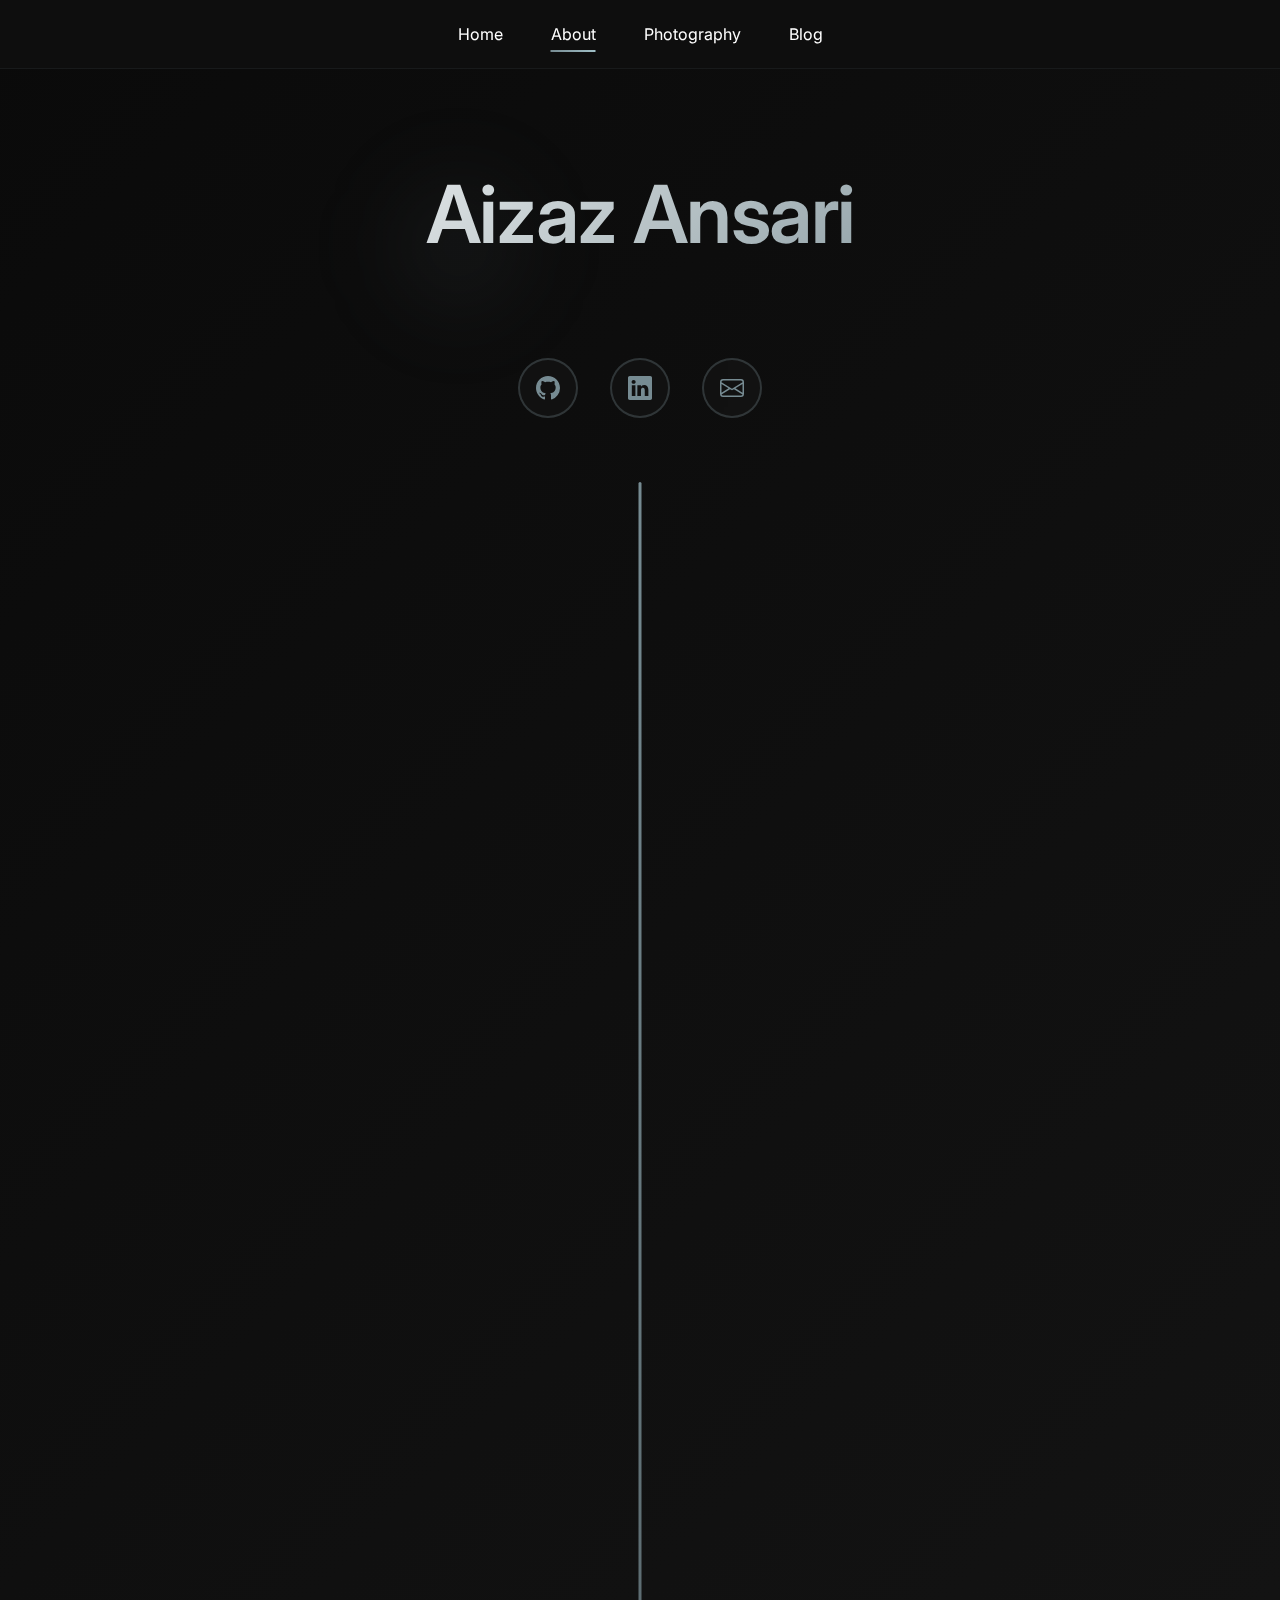
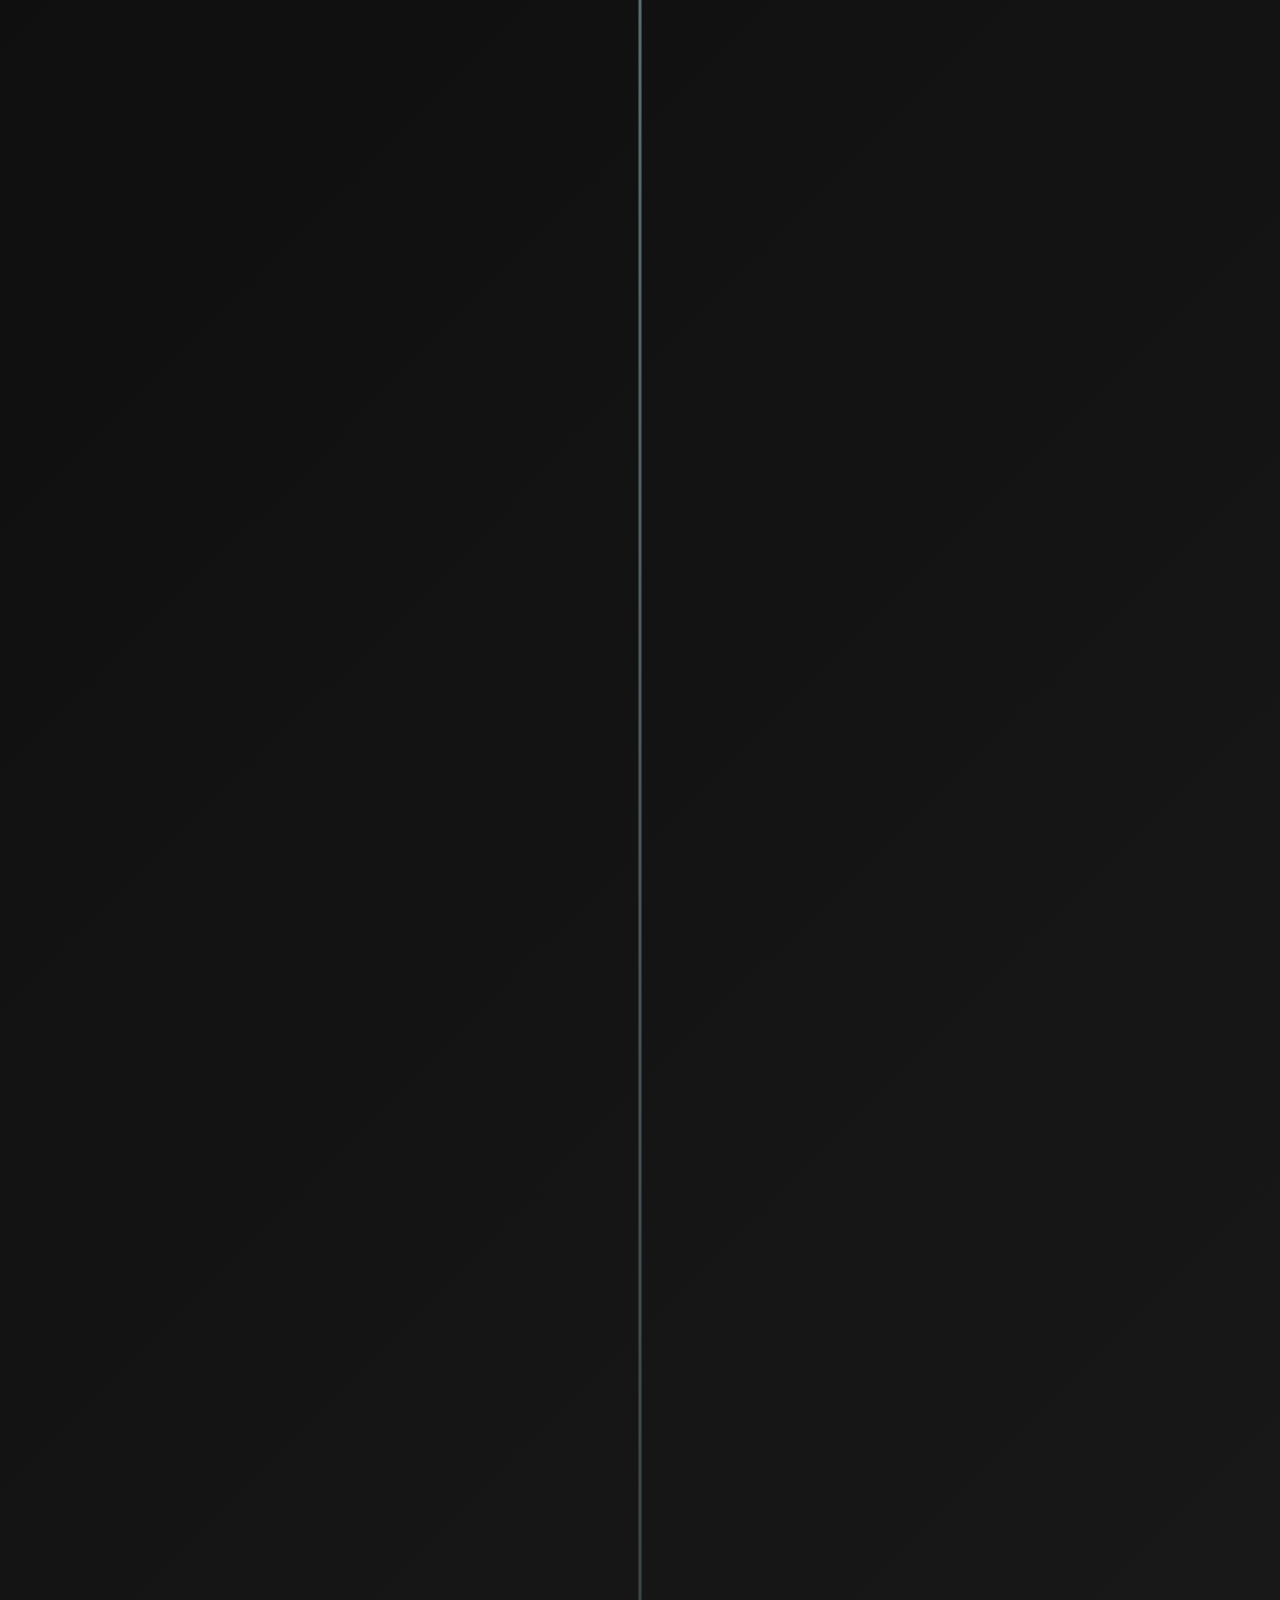
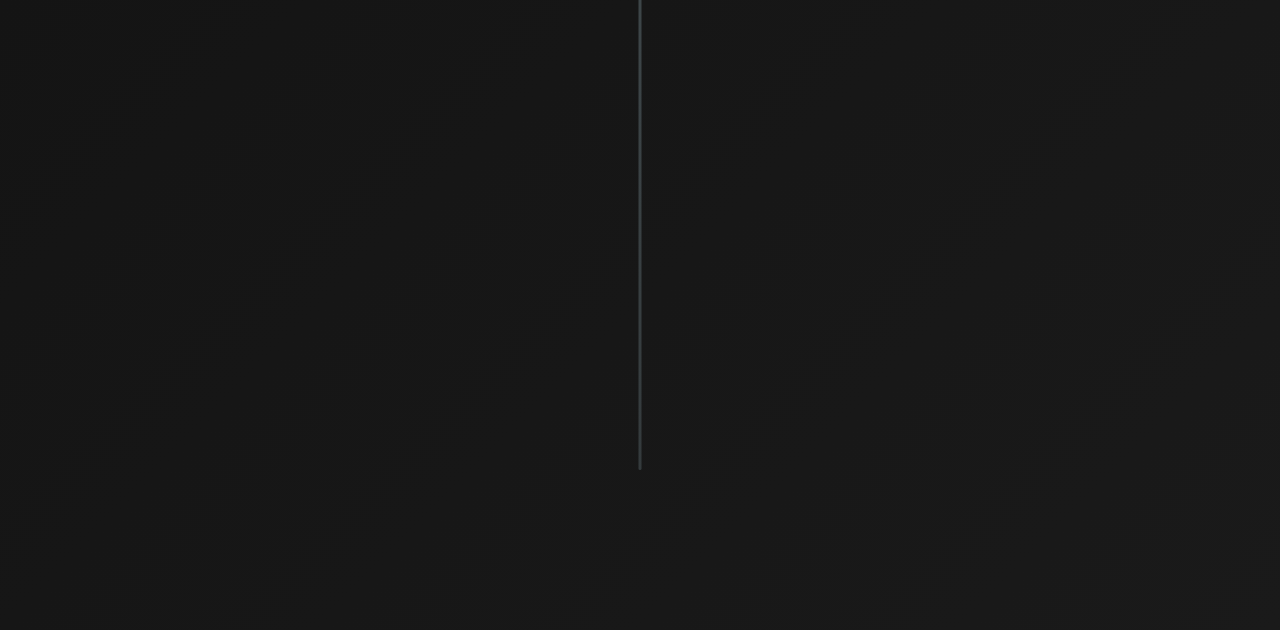
<file: about.html>
<!DOCTYPE html>
<html lang="en">
<head>
  <script async src="https://www.googletagmanager.com/gtag/js?id=G-JJVMK07SL3"></script>
  <script>
    window.dataLayer = window.dataLayer || [];
    function gtag(){dataLayer.push(arguments);}
    gtag('js', new Date());

    gtag('config', 'G-JJVMK07SL3');
  </script>
  <link rel="icon" type="image/png" href="assets/favicon.png">
  <meta charset="UTF-8" />
  <meta name="viewport" content="width=device-width, initial-scale=1.0" />
  <title>About Me - Aizaz Ansari</title>
  <link href="https://fonts.googleapis.com/css2?family=Inter:wght@300;400;500;600&display=swap" rel="stylesheet">
  <style>
    * {
      box-sizing: border-box;
    }

    body {
      margin: 0;
      padding: 0;
      font-family: 'Inter', sans-serif;
      background: linear-gradient(135deg, #0a0a0a 0%, #1a1a1a 100%);
      color: #e0e0e0;
      overflow-x: hidden;
    }

    a {
      color: #768B92;
      text-decoration: none;
      transition: all 0.3s ease;
    }

    a:hover {
      color: #a0bfc7;
      transform: translateY(-1px);
    }

    header {
      display: flex;
      justify-content: center;
      padding: 1.5rem 0;
      background: rgba(15, 15, 15, 0.95);
      backdrop-filter: blur(10px);
      position: sticky;
      top: 0;
      z-index: 100;
      border-bottom: 1px solid rgba(118, 139, 146, 0.1);
    }

    header nav {
      display: flex;
      justify-content: center;
      width: 100%;
    }

    header nav a {
      margin: 0 1.5rem;
      color: white;
      font-weight: 400;
      font-size: 1rem;
      position: relative;
    }

    header nav a::after {
      content: '';
      position: absolute;
      bottom: -8px;
      left: 50%;
      transform: translateX(-50%);
      width: 0;
      height: 2px;
      background: linear-gradient(90deg, #768B92, #a0bfc7);
      transition: width 0.3s ease;
    }

    header nav a:hover::after,
    header nav a.active::after {
      width: 100%;
    }

    .about-container {
      padding: 6rem 2rem;
      max-width: 1000px;
      margin: 0 auto;
      position: relative;
    }

    .hero-section {
      text-align: center;
      margin-bottom: 6rem;
      position: relative;
    }

    .hero-section::before {
      content: '';
      position: absolute;
      top: -20%;
      left: 20%;
      width: 200px;
      height: 200px;
      background: radial-gradient(circle, rgba(118, 139, 146, 0.1) 0%, transparent 70%);
      border-radius: 50%;
      filter: blur(40px);
      animation: float 6s ease-in-out infinite;
    }

    @keyframes float {
      0%, 100% { transform: translateY(0px) scale(1); }
      50% { transform: translateY(-20px) scale(1.05); }
    }

    .hero-section h1 {
      font-size: clamp(3rem, 8vw, 5rem);
      font-weight: 600;
      margin: 0;
      background: linear-gradient(135deg, #ffffff 0%, #768B92 100%);
      -webkit-background-clip: text;
      -webkit-text-fill-color: transparent;
      background-clip: text;
      letter-spacing: -0.02em;
      position: relative;
      z-index: 1;
    }

    .hero-subtitle {
      font-size: 1.2rem;
      color: #a0a0a0;
      margin-top: 1rem;
      font-weight: 300;
      opacity: 0;
      animation: fadeInUp 1s ease-out 0.5s forwards;
    }

    @keyframes fadeInUp {
      from {
        opacity: 0;
        transform: translateY(30px);
      }
      to {
        opacity: 1;
        transform: translateY(0);
      }
    }

    .timeline {
      position: relative;
      margin: 4rem 0;
    }

    .timeline::before {
      content: "";
      position: absolute;
      top: 0;
      left: 50%;
      transform: translateX(-50%);
      width: 3px;
      height: 100%;
      background: linear-gradient(180deg, #768B92 0%, rgba(118, 139, 146, 0.3) 100%);
      border-radius: 2px;
    }

    .timeline-entry {
      display: flex;
      justify-content: space-between;
      align-items: flex-start;
      margin: 4rem 0;
      position: relative;
      flex-wrap: wrap;
      opacity: 0;
      transform: translateY(50px);
      animation: slideInUp 0.8s ease-out forwards;
    }

    .timeline-entry:nth-child(2) { animation-delay: 0.2s; }
    .timeline-entry:nth-child(3) { animation-delay: 0.4s; }
    .timeline-entry:nth-child(4) { animation-delay: 0.6s; }
    .timeline-entry:nth-child(5) { animation-delay: 0.8s; }
    .timeline-entry:nth-child(6) { animation-delay: 1.0s; }
    .timeline-entry:nth-child(7) { animation-delay: 1.2s; }
    .timeline-entry:nth-child(8) { animation-delay: 1.4s; }

    @keyframes slideInUp {
      to {
        opacity: 1;
        transform: translateY(0);
      }
    }

    .timeline-entry .content {
      width: 42%;
      font-weight: 300;
      font-size: 1rem;
      line-height: 1.6;
      background: rgba(255, 255, 255, 0.02);
      padding: 2rem;
      border-radius: 12px;
      border: 1px solid rgba(118, 139, 146, 0.1);
      backdrop-filter: blur(10px);
      transition: all 0.3s ease;
      position: relative;
    }

    .timeline-entry .content:hover {
      transform: translateY(-5px);
      background: rgba(255, 255, 255, 0.04);
      border-color: rgba(118, 139, 146, 0.2);
      box-shadow: 0 20px 40px rgba(0, 0, 0, 0.3);
    }

    .company-header {
      display: flex;
      align-items: center;
      gap: 1rem;
      margin-bottom: 1rem;
      padding-bottom: 1rem;
      border-bottom: 1px solid rgba(118, 139, 146, 0.1);
    }

    .company-logo {
      width: 40px;
      height: 40px;
      background: rgba(118, 139, 146, 0.1);
      border: 2px solid rgba(118, 139, 146, 0.2);
      border-radius: 8px;
      display: flex;
      align-items: center;
      justify-content: center;
      font-size: 1.2rem;
      font-weight: 600;
      color: #768B92;
      transition: all 0.3s ease;
      overflow: hidden;
    }

    .company-logo img {
      width: 100%;
      height: 100%;
      object-fit: cover;
      border-radius: 6px;
    }

    .company-info h4 {
      margin: 0;
      font-size: 0.95rem;
      color: #768B92;
      font-weight: 500;
      letter-spacing: 0.5px;
    }

    .timeline-entry .content h3 {
      margin: 0 0 0.5rem 0;
      font-size: 1.3rem;
      font-weight: 500;
      color: #ffffff;
      background: linear-gradient(135deg, #ffffff 0%, #768B92 100%);
      -webkit-background-clip: text;
      -webkit-text-fill-color: transparent;
      background-clip: text;
    }

    .timeline-entry .content .date {
      color: #768B92;
      font-weight: 400;
      font-size: 0.95rem;
      margin-bottom: 1rem;
      display: block;
    }

    .timeline-entry .content p {
      margin: 0 0 1rem 0;
      color: #c0c0c0;
      line-height: 1.6;
    }

    .timeline-entry .content p:last-of-type {
      margin-bottom: 1.5rem;
    }

    /* Skills Pills Styles */
    .skills-container {
      margin-top: 1.5rem;
    }

    .skills-pills {
      display: flex;
      flex-wrap: wrap;
      gap: 0.5rem;
    }

    .skill-pill {
      background: rgba(118, 139, 146, 0.15);
      color: #a0bfc7;
      padding: 0.4rem 0.8rem;
      border-radius: 20px;
      font-size: 0.8rem;
      font-weight: 400;
      border: 1px solid rgba(118, 139, 146, 0.2);
      transition: all 0.3s ease;
      white-space: nowrap;
    }

    .skill-pill:hover {
      background: rgba(118, 139, 146, 0.25);
      border-color: rgba(118, 139, 146, 0.4);
      transform: translateY(-1px);
    }

    .expand-btn {
      background: rgba(118, 139, 146, 0.1);
      color: #768B92;
      padding: 0.4rem 0.8rem;
      border-radius: 20px;
      font-size: 0.8rem;
      font-weight: 500;
      border: 1px solid rgba(118, 139, 146, 0.3);
      cursor: pointer;
      transition: all 0.3s ease;
      white-space: nowrap;
      display: flex;
      align-items: center;
      gap: 0.3rem;
    }

    .expand-btn:hover {
      background: rgba(118, 139, 146, 0.2);
      border-color: rgba(118, 139, 146, 0.5);
      transform: translateY(-1px);
    }

    .expand-btn .icon {
      transition: transform 0.3s ease;
    }

    .expand-btn.expanded .icon {
      transform: rotate(180deg);
    }

    .hidden-skills {
      display: none;
      animation: fadeIn 0.3s ease-in-out;
    }

    .hidden-skills.show {
      display: contents;
    }

    @keyframes fadeIn {
      from { opacity: 0; }
      to { opacity: 1; }
    }

    .timeline-entry .bullet {
      position: absolute;
      top: 2rem;
      left: 50%;
      transform: translateX(-50%);
      width: 18px;
      height: 18px;
      border: 3px solid #768B92;
      background: linear-gradient(135deg, #0f0f0f 0%, #1a1a1a 100%);
      border-radius: 50%;
      z-index: 10;
      transition: all 0.3s ease;
      box-shadow: 0 0 20px rgba(118, 139, 146, 0.3);
    }

    .timeline-entry:hover .bullet {
      background: linear-gradient(135deg, #768B92 0%, #a0bfc7 100%);
      border-color: #a0bfc7;
      transform: translateX(-50%) scale(1.2);
      box-shadow: 0 0 30px rgba(118, 139, 146, 0.6);
    }

    .timeline-entry:hover .company-logo {
      background: rgba(118, 139, 146, 0.15);
      border-color: rgba(118, 139, 146, 0.4);
      transform: scale(1.05);
    }

    .timeline-entry:nth-child(even) {
      flex-direction: row-reverse;
    }

    .links-section {
      margin-top: 6rem;
      text-align: center;
    }

    .links-section h2 {
      font-size: 2rem;
      font-weight: 500;
      margin-bottom: 2rem;
      background: linear-gradient(135deg, #ffffff 0%, #768B92 100%);
      -webkit-background-clip: text;
      -webkit-text-fill-color: transparent;
      background-clip: text;
    }

    .links {
      display: flex;
      justify-content: center;
      gap: 2rem;
      flex-wrap: wrap;
    }

    .links a {
      display: flex;
      align-items: center;
      justify-content: center;
      width: 60px;
      height: 60px;
      border: 2px solid rgba(118, 139, 146, 0.3);
      border-radius: 50%;
      background: rgba(255, 255, 255, 0.02);
      backdrop-filter: blur(10px);
      transition: all 0.3s ease;
      position: relative;
      overflow: hidden;
    }

    .links a svg {
      width: 24px;
      height: 24px;
      fill: #768B92;
      transition: all 0.3s ease;
    }

    .links a::before {
      content: '';
      position: absolute;
      top: 0;
      left: 0;
      width: 100%;
      height: 100%;
      background: linear-gradient(45deg, transparent, rgba(118, 139, 146, 0.1), transparent);
      opacity: 0;
      transition: opacity 0.3s ease;
    }

    .links a:hover::before {
      opacity: 1;
    }

    .links a:hover {
      transform: translateY(-5px) scale(1.1);
      background: rgba(118, 139, 146, 0.1);
      border-color: rgba(118, 139, 146, 0.5);
      box-shadow: 0 15px 40px rgba(0, 0, 0, 0.3);
    }

    .links a:hover svg {
      fill: #a0bfc7;
      transform: scale(1.1);
    }

    /* GitHub specific hover color */
    .links a.github:hover {
      border-color: #6e5494;
      background: rgba(110, 84, 148, 0.1);
    }

    .links a.github:hover svg {
      fill: #6e5494;
    }

    /* LinkedIn specific hover color */
    .links a.linkedin:hover {
      border-color: #0077B5;
      background: rgba(0, 119, 181, 0.1);
    }

    .links a.linkedin:hover svg {
      fill: #0077B5;
    }

    /* Email specific hover color */
    .links a.email:hover {
      border-color: #ea4335;
      background: rgba(234, 67, 53, 0.1);
    }

    .links a.email:hover svg {
      fill: #ea4335;
    }

    /* Mobile Responsive Styles */
    @media screen and (max-width: 768px) {
      .about-container {
        padding: 4rem 1.5rem;
      }

      .hero-section {
        margin-bottom: 4rem;
      }

      .hero-section::before {
        display: none;
      }

      .timeline {
        margin: 3rem 0;
      }

      .timeline::before {
        left: 1.5rem;
        transform: none;
        width: 2px;
      }

      .timeline-entry {
        flex-direction: column !important;
        align-items: flex-start !important;
        margin: 2.5rem 0;
        padding-left: 4rem;
      }

      .timeline-entry .content {
        width: 100%;
        max-width: none;
        margin: 0;
      }

      .timeline-entry .bullet {
        left: 1.5rem;
        transform: none;
        top: 1.5rem;
        width: 14px;
        height: 14px;
        border: 2px solid #768B92;
      }

      .timeline-entry:hover .bullet {
        transform: scale(1.2);
      }

      .company-header {
        gap: 0.8rem;
      }

      .company-logo {
        width: 35px;
        height: 35px;
        font-size: 1rem;
      }

      .company-info h4 {
        font-size: 0.9rem;
      }

      .links {
        gap: 1.5rem;
      }

      .links a {
        width: 55px;
        height: 55px;
      }

      .links a svg {
        width: 22px;
        height: 22px;
      }
    }

    @media screen and (max-width: 480px) {
      header nav a {
        margin: 0 0.8rem;
        font-size: 0.9rem;
      }

      .about-container {
        padding: 3rem 1rem;
      }

      .timeline-entry .content {
        padding: 1.5rem;
      }

      .timeline-entry {
        padding-left: 3rem;
      }

      .timeline::before {
        left: 1rem;
      }

      .timeline-entry .bullet {
        left: 1rem;
      }

      .company-logo {
        width: 32px;
        height: 32px;
        font-size: 0.9rem;
      }

      .skill-pill, .expand-btn {
        font-size: 0.75rem;
        padding: 0.3rem 0.6rem;
      }

      .links a {
        width: 50px;
        height: 50px;
      }

      .links a svg {
        width: 20px;
        height: 20px;
      }
    }
  </style>
</head>
<body>
  <header>
    <nav>
      <a href="./">Home</a>
      <a href="about.html" class="active">About</a>
      <a href="photography.html">Photography</a>
      <a href="blog.html">Blog</a>
    </nav>
  </header>

  <div class="about-container">
    <div class="hero-section">
      <h1>Aizaz Ansari</h1>
    </div>

    <div class="links-section">
      <div class="links">
        <a href="https://github.com/aizazansari" target="_blank" class="github">
          <svg viewBox="0 0 16 16" xmlns="http://www.w3.org/2000/svg">
            <path d="M8 0C3.58 0 0 3.58 0 8c0 3.54 2.29 6.53 5.47 7.59.4.07.55-.17.55-.38 0-.19-.01-.82-.01-1.49-2.01.37-2.53-.49-2.69-.94-.09-.23-.48-.94-.82-1.13-.28-.15-.68-.52-.01-.53.63-.01 1.08.58 1.23.82.72 1.21 1.87.87 2.33.66.07-.52.28-.87.51-1.07-1.78-.2-3.64-.89-3.64-3.95 0-.87.31-1.59.82-2.15-.08-.2-.36-1.02.08-2.12 0 0 .67-.21 2.2.82.64-.18 1.32-.27 2-.27.68 0 1.36.09 2 .27 1.53-1.04 2.2-.82 2.2-.82.44 1.1.16 1.92.08 2.12.51.56.82 1.27.82 2.15 0 3.07-1.87 3.75-3.65 3.95.29.25.54.73.54 1.48 0 1.07-.01 1.93-.01 2.2 0 .21.15.46.55.38A8.013 8.013 0 0 0 16 8c0-4.42-3.58-8-8-8z"/>
          </svg>
        </a>
        <a href="https://linkedin.com/in/aizazansari" target="_blank" class="linkedin">
          <svg viewBox="0 0 16 16" xmlns="http://www.w3.org/2000/svg">
            <path d="M0 1.146C0 .513.526 0 1.175 0h13.65C15.474 0 16 .513 16 1.146v13.708c0 .633-.526 1.146-1.175 1.146H1.175C.526 16 0 15.487 0 14.854V1.146zm4.943 12.248V6.169H2.542v7.225h2.401zm-1.2-8.212c.837 0 1.358-.554 1.358-1.248-.015-.709-.52-1.248-1.342-1.248-.822 0-1.359.54-1.359 1.248 0 .694.521 1.248 1.327 1.248h.016zm4.908 8.212V9.359c0-.216.016-.432.08-.586.173-.431.568-.878 1.232-.878.869 0 1.216.662 1.216 1.634v3.865h2.401V9.25c0-2.22-1.184-3.252-2.764-3.252-1.274 0-1.845.7-2.165 1.193v.025h-.016a5.54 5.54 0 0 1 .016-.025V6.169h-2.4c.03.678 0 7.225 0 7.225h2.4z"/>
          </svg>
        </a>
        <a href="mailto:aizazarifansari@gmail.com" class="email">
          <svg viewBox="0 0 16 16" xmlns="http://www.w3.org/2000/svg">
            <path d="M0 4a2 2 0 0 1 2-2h12a2 2 0 0 1 2 2v8a2 2 0 0 1-2 2H2a2 2 0 0 1-2-2V4Zm2-1a1 1 0 0 0-1 1v.217l7 4.2 7-4.2V4a1 1 0 0 0-1-1H2Zm13 2.383-4.708 2.825L15 11.105V5.383Zm-.034 6.876-5.64-3.471L8 9.583l-1.326-.795-5.64 3.47A1 1 0 0 0 2 13h12a1 1 0 0 0 .966-.741ZM1 11.105l4.708-2.897L1 5.383v5.722Z"/>
          </svg>
        </a>
      </div>
    </div>

    <div class="timeline">
      <div class="timeline-entry">
        <div class="content">
          <div class="company-header">
            <div class="company-logo">
              <img src="assets/tiktok.jpg">
            </div>
            <div class="company-info">
              <h4>TikTok</h4>
            </div>
          </div>
          <h3>Senior Software Engineer</h3>
          <span class="date">March 2025 - Present</span>
          <p>• Leading a 3-person project to deprecate & migrate 2 global procurement platform services that enable $7B in transactions/year.</p>
          <p>• Building solutions to automate buyer sourcing (14% reduction in manhours) and supplier payments (2.5% reduction in overdue payments).</p>
          
          <div class="skills-container">
            <div class="skills-pills">
              <span class="skill-pill">Java</span>
              <span class="skill-pill">Spring Boot</span>
              <span class="skill-pill">LLMs</span>
              <span class="skill-pill">Maven</span>
              <div class="hidden-skills">
                <span class="skill-pill">MQ</span>
              </div>
              <button class="expand-btn" onclick="toggleSkills(this)">
                <span>+2</span>
                <span class="icon">▼</span>
              </button>
            </div>
          </div>
        </div>
        <div class="bullet"></div>
      </div>

      <div class="timeline-entry">
        <div class="content">
          <div class="company-header">
            <div class="company-logo">
              <img src="assets/noon.jpeg">
            </div>
            <div class="company-info">
              <h4>Noon</h4>
            </div>
          </div>
          <h3>Software Engineer 3</h3>
          <span class="date">December 2023 - February 2025</span>
          <p>• Led a team of 10+ backend engineers to rewrite newly acquired marketplace namshi.com which now handles 100k requests/minute with 13% lower latency and 29% higher revenue ($5M/day).</p> 
          <p>• Designed and developed multiple e-commerce services from scratch including Search, Suggestions, Discount, Order & Payments.</p>
          
          <div class="skills-container">
            <div class="skills-pills">
              <span class="skill-pill">Python</span>
              <span class="skill-pill">FastAPI</span>
              <span class="skill-pill">MySQL</span>
              <span class="skill-pill">Redis</span>
              <span class="skill-pill">Solr</span>
              <div class="hidden-skills">
                <span class="skill-pill">Docket</span>
                <span class="skill-pill">Kubernetes</span>
                <span class="skill-pill">Google Cloud</span>
              </div>
              <button class="expand-btn" onclick="toggleSkills(this)">
                <span>+4</span>
                <span class="icon">▼</span>
              </button>
            </div>
          </div>
        </div>
        <div class="bullet"></div>
      </div>

      <div class="timeline-entry">
        <div class="content">
          <div class="company-header">
            <div class="company-logo">
              <img src="assets/noon.jpeg">
            </div>
            <div class="company-info">
              <h4>Noon</h4>
            </div>
          </div>
          <h3>Software Engineer 2</h3>
          <span class="date">February 2023 - November 2023</span>
          <p>• Built the customer notification service (SMS, email, push, WhatsApp) with multi-tenant support, serving 300 req/s.</p>
          
          <div class="skills-container">
            <div class="skills-pills">
              <span class="skill-pill">Python</span>
              <span class="skill-pill">FastAPI</span>
              <span class="skill-pill">MySQL</span>
              <span class="skill-pill">Jinja</span>
              <div class="hidden-skills">
                <span class="skill-pill">Docket</span>
                <span class="skill-pill">Kubernetes</span>
                <span class="skill-pill">Google Cloud</span>
              </div>
              <button class="expand-btn" onclick="toggleSkills(this)">
                <span>+3</span>
                <span class="icon">▼</span>
              </button>
            </div>
          </div>
        </div>
        <div class="bullet"></div>
      </div>

      <div class="timeline-entry">
        <div class="content">
          <div class="company-header">
            <div class="company-logo">
              <img src="assets/noon.jpeg">
            </div>
            <div class="company-info">
              <h4>Noon</h4>
            </div>
          </div>
          <h3>Software Engineer</h3>
          <span class="date">August 2021 - January 2023</span>
          <p>• Developed the customer loyalty program in collaboration with 5 engineers to serve 1M+ active subscribers.</p>
          
          <div class="skills-container">
            <div class="skills-pills">
              <span class="skill-pill">Python</span>
              <span class="skill-pill">Flask</span>
              <span class="skill-pill">Docket</span>
              <span class="skill-pill">Kubernetes</span>
            </div>
          </div>
        </div>
        <div class="bullet"></div>
      </div>

      <div class="timeline-entry">
        <div class="content">
          <div class="company-header">
            <div class="company-logo">
              <img src="assets/lm.jpeg">
            </div>
            <div class="company-info">
              <h4>Lockheed Martin</h4>
            </div>
          </div>
          <h3>Software Engineer (Part-time)</h3>
          <span class="date">September 2020 - December 2020</span>
          <p>• Created an artificial training data generation (GAN) tool with MATLAB to improve accuracy of aircraft inspection models.</p>
          <p>• Tool is expected to save ~$4M over the next 10 years by reducing manual inspection.</p>
          
          <div class="skills-container">
            <div class="skills-pills">
              <span class="skill-pill">MATLAB</span>
              <span class="skill-pill">GANs</span>
              <span class="skill-pill">Machine Learning</span>
              <span class="skill-pill">Computer Vision</span>
              <div class="hidden-skills">
                <span class="skill-pill">Data Generation</span>
              </div>
              <button class="expand-btn" onclick="toggleSkills(this)">
                <span>+2</span>
                <span class="icon">▼</span>
              </button>
            </div>
          </div>
        </div>
        <div class="bullet"></div>
      </div>

      <div class="timeline-entry">
        <div class="content">
          <div class="company-header">
            <div class="company-logo">
              <img src="assets/nyu.png">
            </div>
            <div class="company-info">
              <h4>NYU Abu Dhabi</h4>
            </div>
          </div>
          <h3>Bachelor of Science, Computer Science & Applied Math</h3>
          <span class="date">August 2017 - May 2021</span>
          <p>• GPA: 3.94/4.00 </p>
          <p>• Magna Cum Laude </p> 
          <p>• President of Computer Science Society (HackAD)</p>
          
          <div class="skills-container">
            <div class="skills-pills">
              <span class="skill-pill">Machine Learning</span>
              <span class="skill-pill">Probability & Statistics</span>
              <span class="skill-pill">Computer Systems</span>
              <span class="skill-pill">Database Management</span>
            </div>
          </div>
        </div>
        <div class="bullet"></div>
      </div>
    </div>
</file>
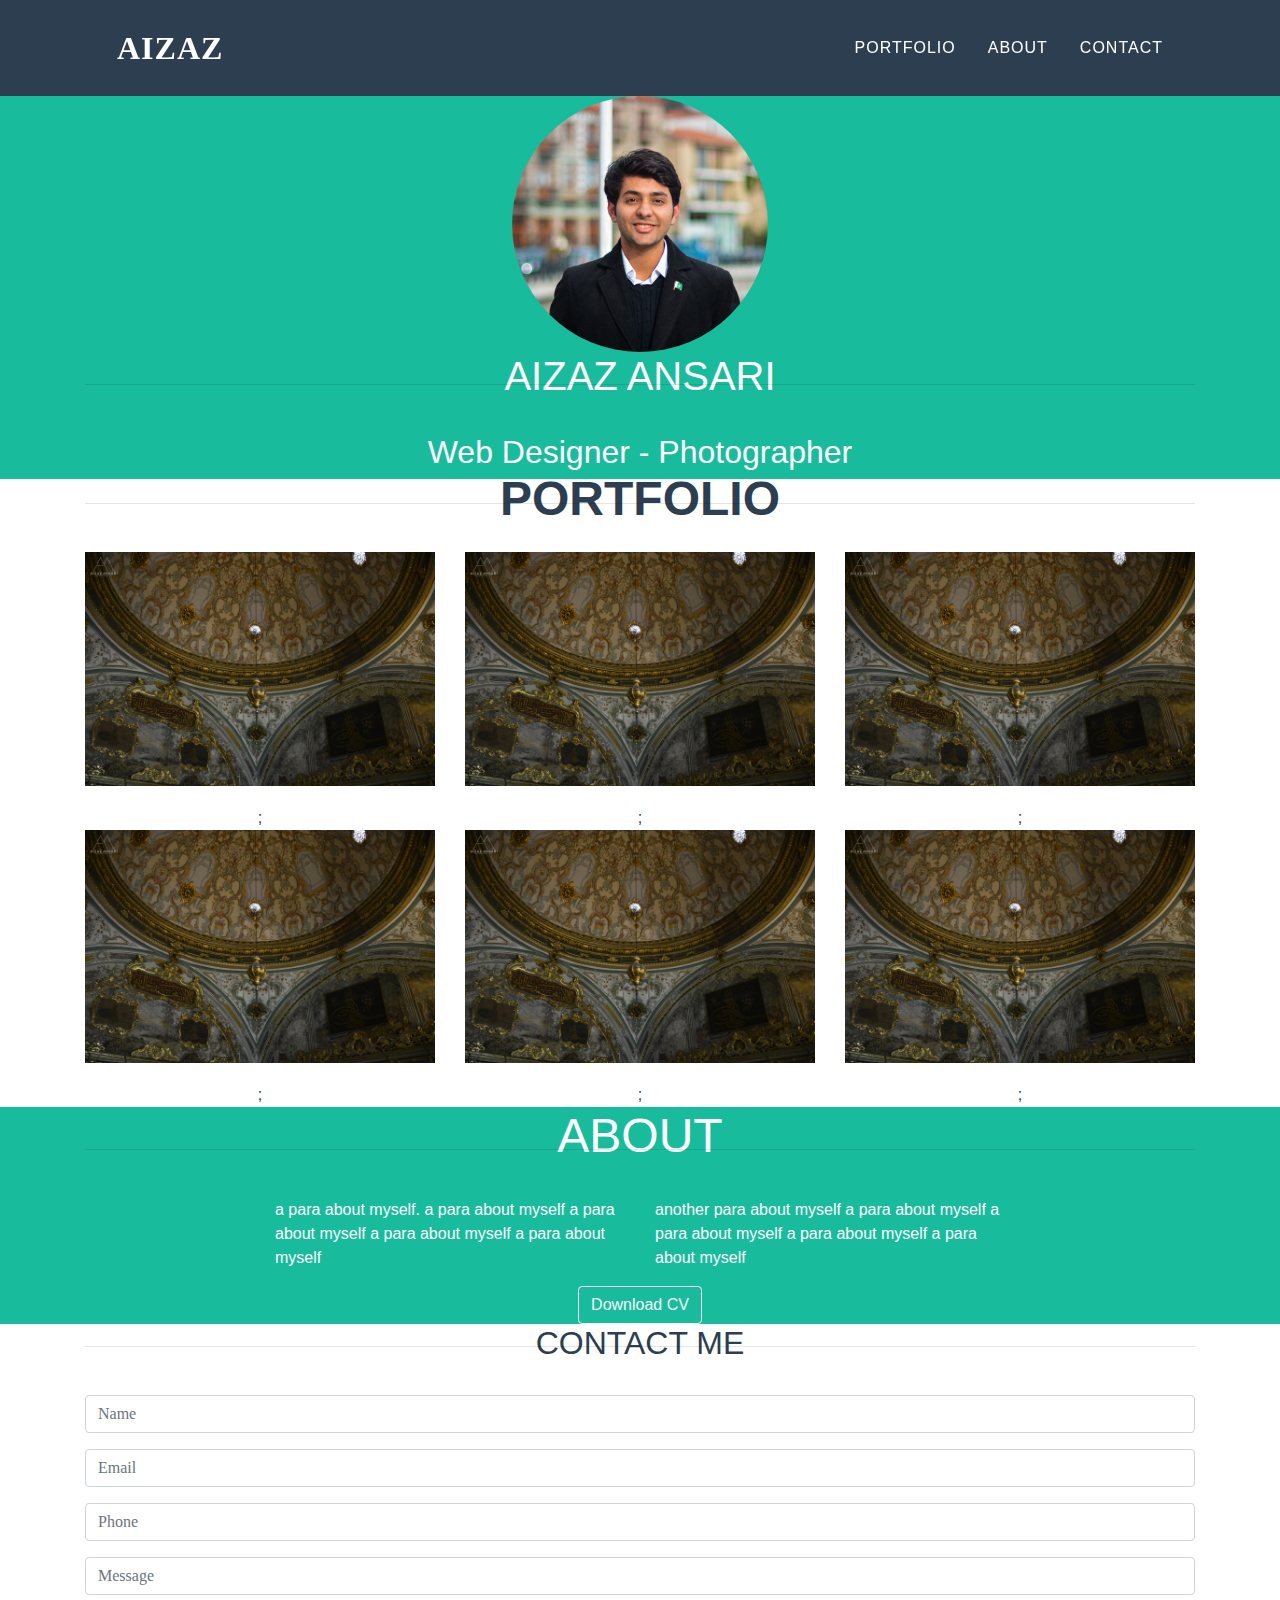
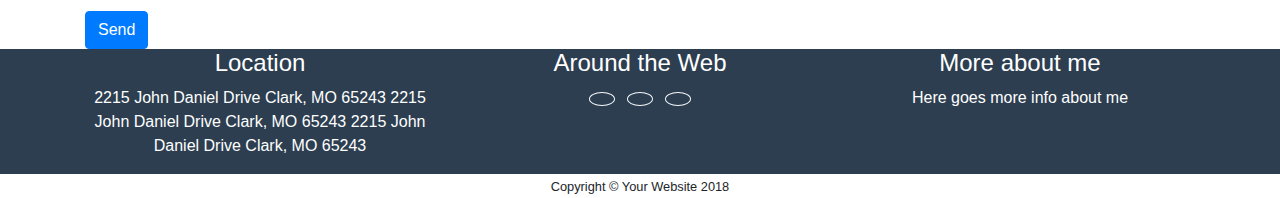
<file: myportfolio.html>
<!doctype html>
<html lang="en">

<head>
    <!-- Required meta tags -->
    <meta charset="utf-8">
    <meta name="viewport" content="width=device-width, initial-scale=1, shrink-to-fit=no">
    <link rel="stylesheet" href="myportfolio.css">
    <!-- Bootstrap CSS -->
    <link rel="stylesheet" href="https://maxcdn.bootstrapcdn.com/bootstrap/4.0.0/css/bootstrap.min.css" integrity="sha384-Gn5384xqQ1aoWXA+058RXPxPg6fy4IWvTNh0E263XmFcJlSAwiGgFAW/dAiS6JXm" crossorigin="anonymous">
    <!--    <link href="myportfolio.css" rel="stylesheet" type="text/css">-->
    <link rel="stylesheet" href="https://use.fontawesome.com/releases/v5.2.0/css/all.css" integrity="sha384-hWVjflwFxL6sNzntih27bfxkr27PmbbK/iSvJ+a4+0owXq79v+lsFkW54bOGbiDQ" crossorigin="anonymous">
    <title></title>
</head>

<body>
    <section class="header">
        <div class="container">
            <nav class="navbar navbar-expand sticky-top">
                <ul class="navbar-nav">
                    <li class="nav-item">
                        <a class="nav-link" id="aizaz" href="#">AIZAZ</a>
                    </li>
                </ul>
                <ul class="navbar-nav ml-auto">
                    <li class="nav-item">
                        <a class="nav-link" id="portfolio" href="#">PORTFOLIO</a>
                    </li>
                    <li class="nav-item">
                        <a class="nav-link" id="about" href="#">ABOUT</a>
                    </li>
                    <li class="nav-item">
                        <a class="nav-link" id="contact" href="#">CONTACT</a>
                    </li>
                </ul>
            </nav>
        </div>
    </section>

    <section class="intro">
        <div class="container">
            <div class="row">
                <div class="col-md-12 text-center">
                    <img class="rounded-circle profilephoto" src="DSC_4133-min.jpg" alt="Profilephoto">
                    <h1 class="text1">AIZAZ ANSARI</h1>
                    <hr class="fas fa-star">
                    <h2 class="text2">Web Designer - Photographer</h2>
                </div>
            </div>

        </div>
    </section>
    <section class="portfolio">
        <div class="container">
            <div class="row">
                <div class="col-md-12 text-center">
                    <h2 class="portfolio-header">PORTFOLIO</h2>
                    <hr class="fas fa-star">
                    <div class="row">
                        <div class="col-md-6 col-lg-4">
                            <img class="img-fluid portfolio-img" src="DSC_6435-min.jpg">;
                        </div>
                        <div class="col-md-6 col-lg-4">
                            <img class="img-fluid portfolio-img" src="DSC_6435-min.jpg">;
                        </div>
                        <div class="col-md-6 col-lg-4">
                            <img class="img-fluid portfolio-img" src="DSC_6435-min.jpg">;
                        </div>
                        <div class="col-md-6 col-lg-4">
                            <img class="img-fluid portfolio-img" src="DSC_6435-min.jpg">;
                        </div>
                        <div class="col-md-6 col-lg-4">
                            <img class="img-fluid portfolio-img" src="DSC_6435-min.jpg">;
                        </div>
                        <div class="col-md-6 col-lg-4">
                            <img class="img-fluid portfolio-img" src="DSC_6435-min.jpg">;
                        </div>
                    </div>
                </div>
            </div>
        </div>

    </section>
    <section class="about">
        <div class="container">
            <h2 class="about-text text-center">ABOUT</h2>
            <hr class="fas fa-star">
            <div class="row justify-content-center">
                <div class="col-lg-4 ">
                    <p>
                        a para about myself. a para about myself a para about myself a para about myself a para about myself</p>
                </div>
                <div class="col-lg-4">
                    <p>
                        another para about myself a para about myself a para about myself a para about myself a para about myself</p>
                </div>
            </div>
            <div class="text-center">
                <button type="button" class="btn btn-xl btn-outline-light">Download CV</button>
            </div>
        </div>
    </section>

    <section class="contact">
        <div class="container">
            <h2 class="text-center">CONTACT ME</h2>
            <hr class="fas fa-star">
            <form>
                <div class="form-group">
                    <input type="email" class="form-control" id="exampleInputEmail1" aria-describedby="emailHelp" placeholder="Name">
                </div>
                <div class="form-group">
                    <input type="password" class="form-control" id="exampleInputPassword1" placeholder="Email">
                </div>
                <div class="form-group">
                    <input type="password" class="form-control" id="exampleInputPassword1" placeholder="Phone">
                </div>
                <div class="form-group">
                    <input type="password" class="form-control" id="exampleInputPassword1" placeholder="Message">
                </div>
                <button type="submit" class="btn btn-primary">Send</button>
            </form>
        </div>
    </section>
    <section class="footer">
        <div class="container">
            <div class="row">
                <div class="col-4 text-center">
                    <h4>Location</h4>
                    <p> 2215 John Daniel Drive Clark, MO 65243 2215 John Daniel Drive Clark, MO 65243 2215 John Daniel Drive Clark, MO 65243</p>
                </div>
                <div class="col-4 text-center">
                    <h4>Around the Web</h4>
                    <ul class="list-inline">
                        <li class="list-inline-item">
                            <a class="btn btn-outline-light btn-social text-center rounded-circle" href="#">
                        <i class="fab fa-facebook-f"></i>
                        </a></li>
                        <li class="list-inline-item">
                            <a class="btn btn-outline-light btn-social text-center rounded-circle" href="#">
                        <i class="fab fa-instagram"></i>
                        </a></li>
                        <li class="list-inline-item">
                            <a class="btn btn-outline-light btn-social text-center rounded-circle" href="#">
                        <i class="fab fa-linkedin-in"></i>
                        </a></li>
                    </ul>
                </div>
                <div class="col-4 text-center">
                    <h4>More about me</h4>
                    <p> Here goes more info about me</p>
                </div>
            </div>
        </div>

    </section>

    <section class="end">

        <div class="container text-center">
            <small>Copyright © Your Website 2018</small>
        </div>
    </section>


    <!-- Optional JavaScript -->
    <!-- jQuery first, then Popper.js, then Bootstrap JS -->
    <script src="https://code.jquery.com/jquery-3.2.1.slim.min.js" integrity="sha384-KJ3o2DKtIkvYIK3UENzmM7KCkRr/rE9/Qpg6aAZGJwFDMVNA/GpGFF93hXpG5KkN" crossorigin="anonymous"></script>
    <script src="https://cdnjs.cloudflare.com/ajax/libs/popper.js/1.12.9/umd/popper.min.js" integrity="sha384-ApNbgh9B+Y1QKtv3Rn7W3mgPxhU9K/ScQsAP7hUibX39j7fakFPskvXusvfa0b4Q" crossorigin="anonymous"></script>
    <script src="https://maxcdn.bootstrapcdn.com/bootstrap/4.0.0/js/bootstrap.min.js" integrity="sha384-JZR6Spejh4U02d8jOt6vLEHfe/JQGiRRSQQxSfFWpi1MquVdAyjUar5+76PVCmYl" crossorigin="anonymous"></script>
</body>

</html>
</file>
<file: myportfolio.css>
.header {
    background-color: #2C3E50;
    transition: 0.3s;
}

.header .active{
    background-color:#18BC9C !important;
    border-radius: 10px;
    outline: none;
    color: white !important;
    
}

.shrink{
}

.header a {
    outline: none;
    border: none;
    padding-bottom: 1rem !important;
    padding-top: 1rem !important;
    padding-right: 1rem !important;
    padding-left: 1rem !important;
    font-weight: 4000;
}

.header #about:hover{
    color:#18BC9C;
}
.header #portfolio:hover{
    color:#18BC9C;
}
.header #contact:hover{
    color:#18BC9C;
}

.header #aizaz {
    font-size: 2em;
    color: white;
    background: none;
    font-family: "Montserrat";
    letter-spacing: 0.0625rem;
    font-weight: 700;
}
.header #portfolio,
.header #about,
.header #contact {
    font-size: 1em;
    color: white;
    background: none;
    letter-spacing: 0.0625rem;
}

.major-section{
    padding-top: 100px;
    padding-bottom: 100px;
}
.linebr {
    width: 7.5em;
    padding: 0;
    text-align: center;
    border: none;
    border-top: solid .25rem;
    margin-top: 2.5rem;
    margin-bottom: 2.5rem;
    overflow: visible;
    display: inline-block;
}
.fas.fa-star {
    position: relative;
    top: -1em;
    font-size: 2em;
}

.intro {
    background-color: #18BC9C;
    color: white;
}

.intro .first-heading {
    color: white;
    font-size: 4.75em;
    font-weight: 400;
}

.intro .second-heading {
    font-size: 1.75em;
    font-weight: 300;
}

.intro .profilephoto {
    width: 256px;
    height: 256px;
}

.portfolio {
    background-color: white;
    color: #2C3E50;
}

.portfolio-img {
    margin-bottom: 20px;
}

.overlay {
  position: absolute;
    top: 0;
    bottom: 0;
    left: 0;
    right: 0;
    height: 100%;
    width: 100%;
    opacity: 0;
    transition: .5s ease;
    background-color: black;
}
.overlay h1{
    position: relative;
top: 50%;
transform: translateY(-50%); 
font-family: "Raleway" !important;
color: white;
}

.picture-container:hover .overlay {
  opacity: 0.75;
}

.text-img{
color: white;
font-family: "Roboto";
font-weight: 1500;
font-size: 3rem;
}


.portfolio-header {
    color: #2C3E50;
    font-size: 3em;
    font-weight: 700;
    line-height: 2.5rem;
}


.about {
    background-color: #18BC9C;
    color: white;
}

.about-text {
    font-size: 3rem;
}

.contact {
    background-color: white;
    color: #2C3E50;
}
.contact .form-control{
    font-family:"Montserrat" !important;
}
.contact textarea{
    resize: none !important;
}

.footer {
    background-color: #2C3E50;
    color: white;
}

.copyright-section {
    background-color: #1a252f;
    color: white;
    padding-top: 24px;
    padding-bottom: 24px;
}
// overrides

.fas.fa-bars{
    color:black;
}
</file>
